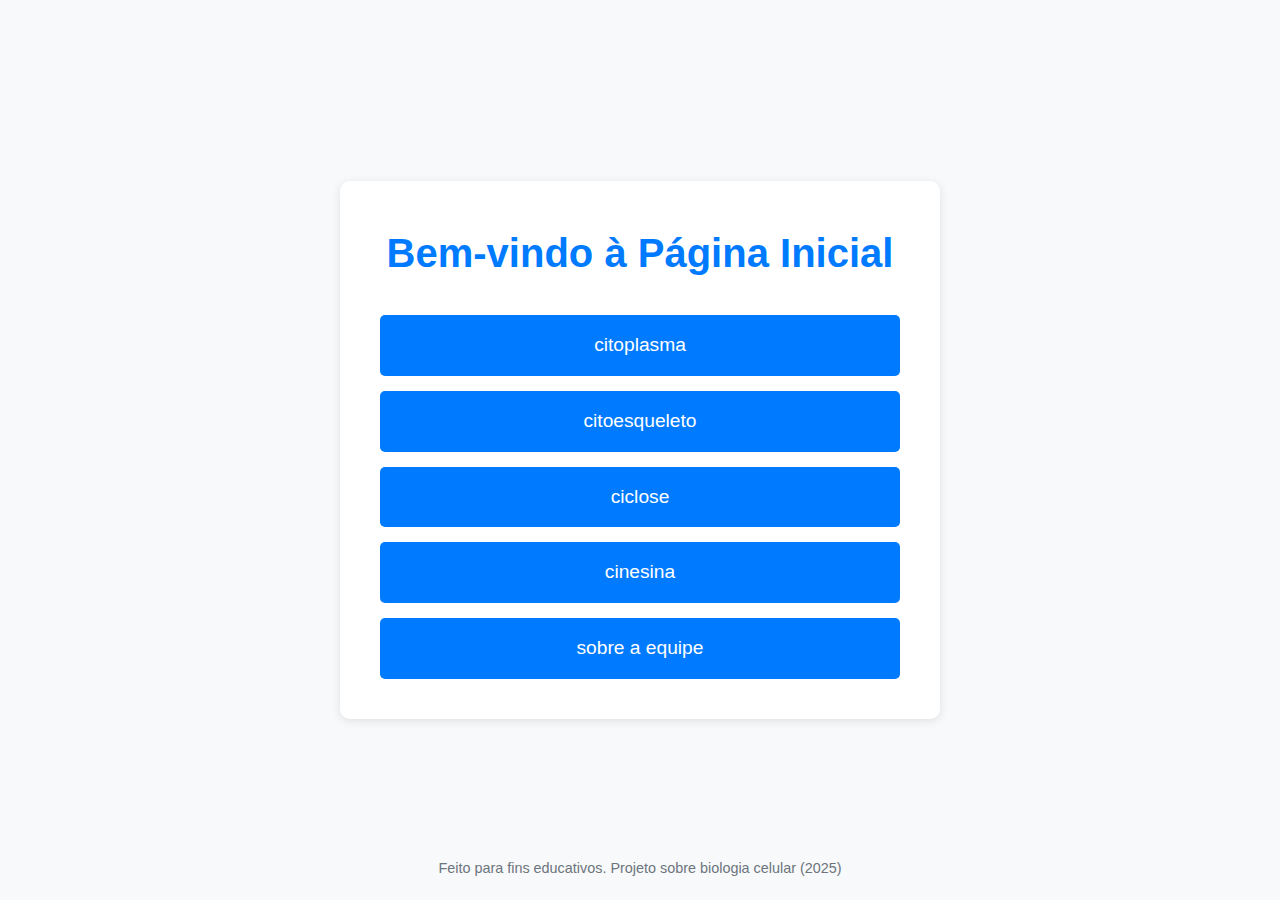
<file: home.html>
<!DOCTYPE html>
<html lang="pt-BR">
<head>
    <meta charset="UTF-8">
    <meta name="viewport" content="width=device-width, initial-scale=1.0">
    <meta http-equiv="X-UA-Compatible" content="ie=edge">
    <title>Página Inicial</title>
    <link href="https://cdn.jsdelivr.net/npm/bootstrap@5.3.8/dist/css/bootstrap.min.css" rel="stylesheet"
    integrity="sha384-sRIl4kxILFvY47J16cr9ZwB07vP4J8+LH7qKQnuqkuIAvNWLzeN8tE5YBujZqJLB" crossorigin="anonymous">
    <link rel="stylesheet" href="./css/home.css">
</head>
<body>

    <div class="container">
        <h1>Bem-vindo à Página Inicial</h1>
        
        <div class="buttons-container">
            <a href="./html/citoplasma.html" class="btn">citoplasma</a>
            <a href="./html/citoesqueleto.html" class="btn">citoesqueleto</a>
            <a href="./html/ciclose.html" class="btn">ciclose</a>
            <a href="./html/cinesina.html" class="btn">cinesina</a>
            <a href="./html/equipe.html" class="btn">sobre a equipe</a>
        </div>
    </div>

    <footer>
        <p>Feito para fins educativos. Projeto sobre biologia celular (2025) </p>
    </footer>

    <script src="https://cdn.jsdelivr.net/npm/bootstrap@5.3.3/dist/js/bootstrap.bundle.min.js"></script>

</body>
</html>
</file>
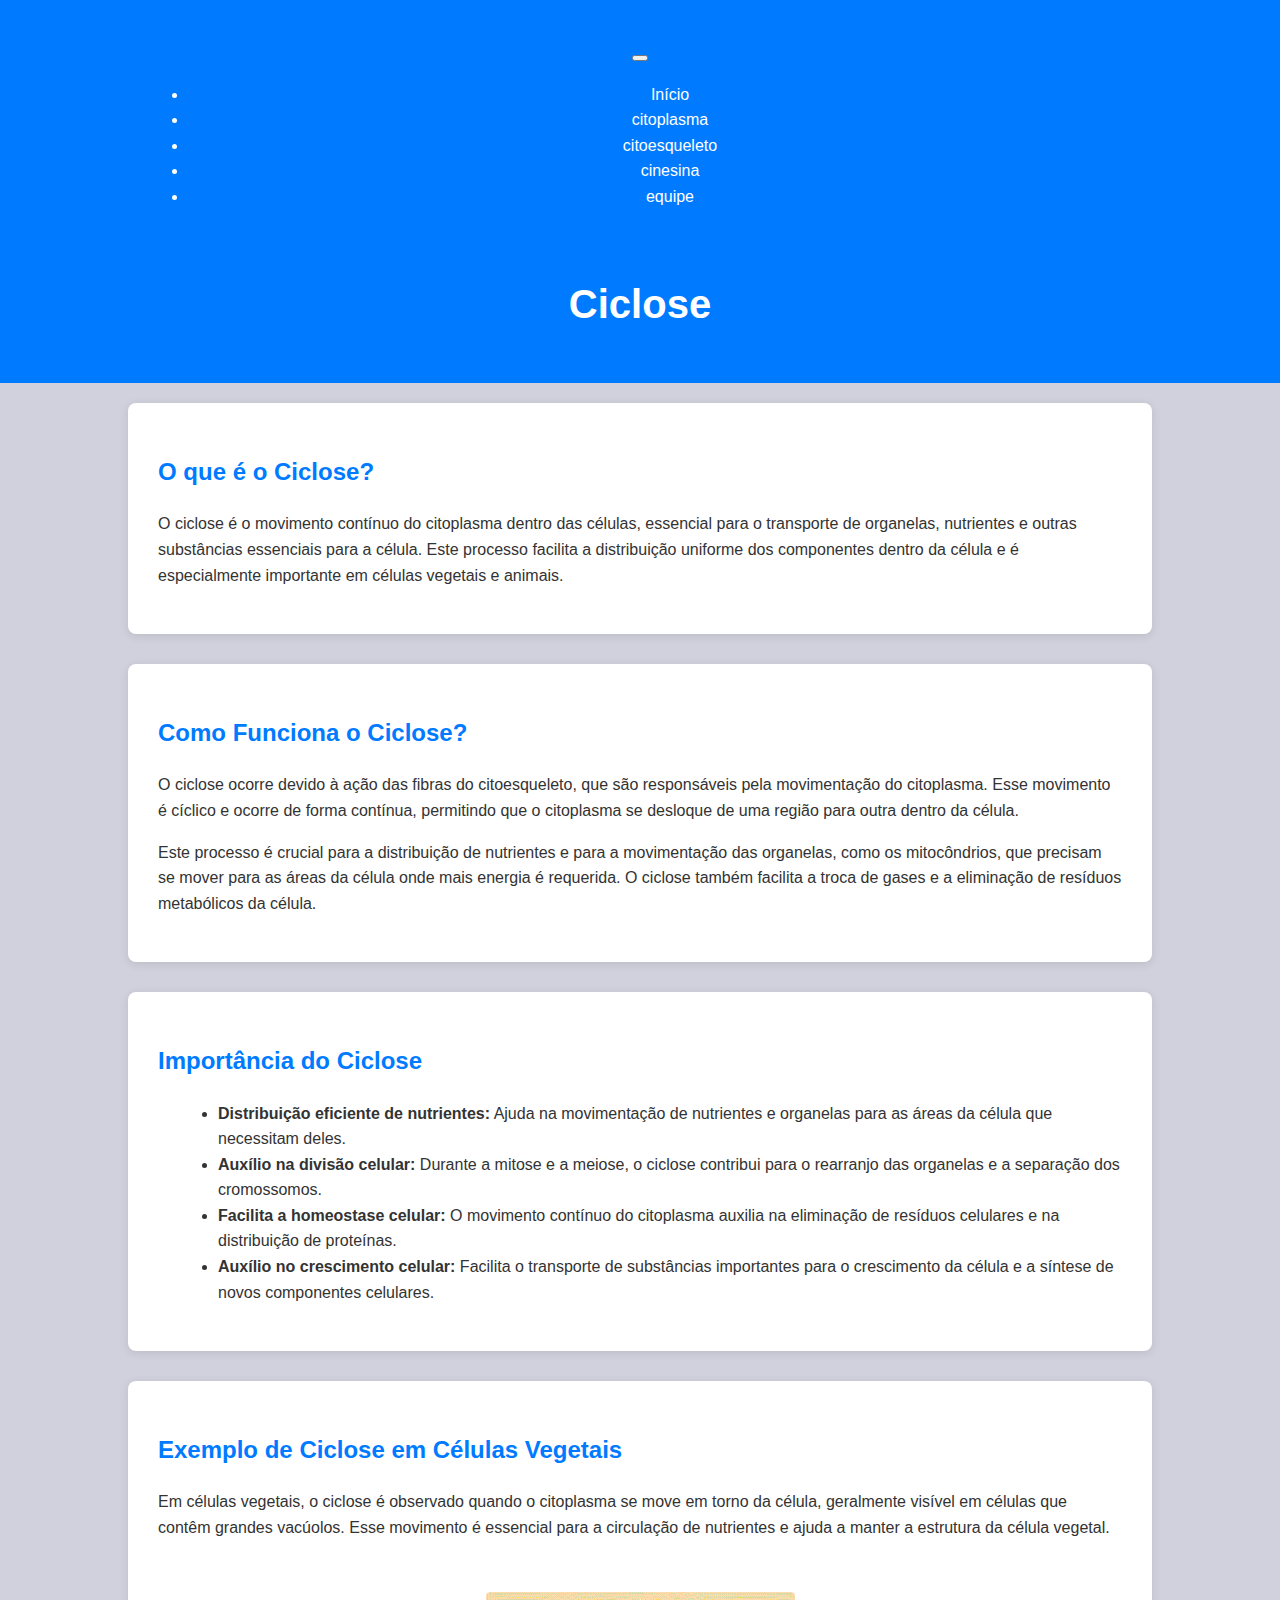
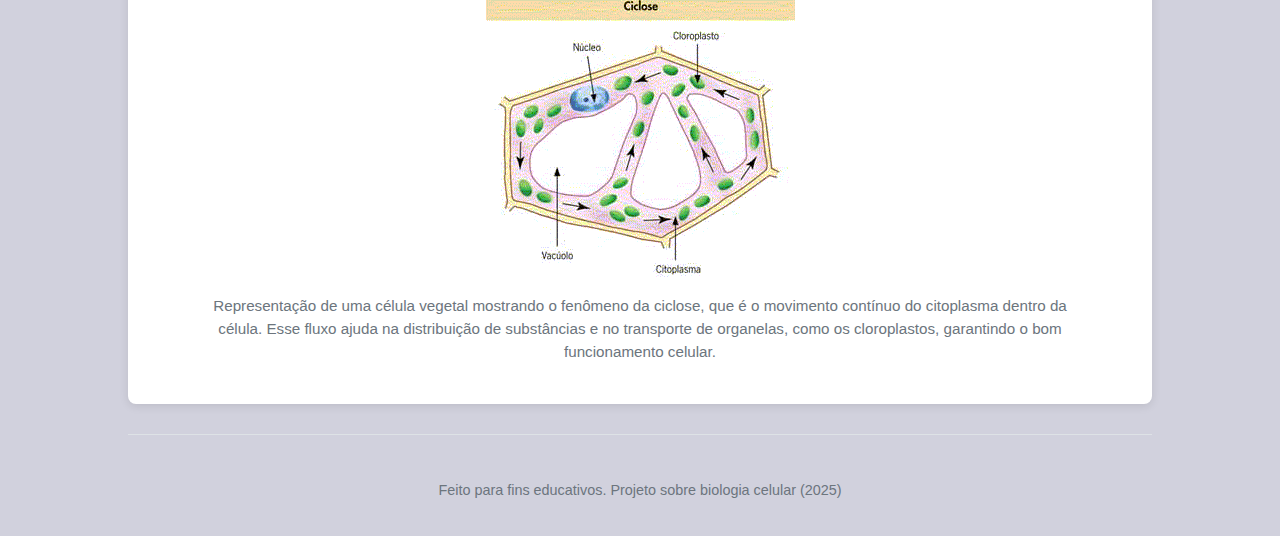
<file: html/ciclose.html>
<!DOCTYPE html>
<html lang="pt-BR">

<head>
    <meta charset="UTF-8">
    <meta name="viewport" content="width=device-width, initial-scale=1.0">
    <meta http-equiv="X-UA-Compatible" content="ie=edge">
    <title>Ciclose - Movimento do Citoplasma</title>
    <link href="https://cdn.jsdelivr.net/npm/bootstrap@5.3.8/dist/css/bootstrap.min.css" rel="stylesheet"
        integrity="sha384-sRIl4kxILFvY47J16cr9ZwB07vP4J8+LH7qKQnuqkuIAvNWLzeN8tE5YBujZqJLB" crossorigin="anonymous">
    <link rel="stylesheet" href="../css/pagina.css">
</head>

<body>
    <header>
        <nav class="navbar navbar-expand-lg navbar-custom">
            <div class="container">

                <button class="navbar-toggler" type="button" data-bs-toggle="collapse" data-bs-target="#navbarNav"
                    aria-controls="navbarNav" aria-expanded="false" aria-label="Alternar navegação">
                    <span class="navbar-toggler-icon"></span>
                </button>

                <div class="collapse navbar-collapse" id="navbarNav">
                    <ul class="navbar-nav ms-auto">
                        <li class="nav-item">
                            <a class="nav-link" aria-current="page" href="../index.html">Início</a>
                        </li>
                        <li class="nav-item">
                            <a class="nav-link" href="../html/citoplasma.html">citoplasma</a>
                        </li>
                        <li class="nav-item">
                            <a class="nav-link" href="../html/citoesqueleto.html">citoesqueleto</a>
                        </li>
                        <li class="nav-item">
                            <a class="nav-link" href="../html/cinesina.html">cinesina</a>
                        </li>
                        <li class="nav-item">
                            <a class="nav-link" href="../html/equipe.html">equipe</a>
                        </li>
                    </ul>
                </div>
            </div>
        </nav>
        <h1>Ciclose</h1>
    </header>

    <div class="container">
        <section class="section">
            <h2>O que é o Ciclose?</h2>
            <p>O ciclose é o movimento contínuo do citoplasma dentro das células, essencial para o transporte de
                organelas, nutrientes e outras substâncias essenciais para a célula. Este processo facilita a
                distribuição uniforme dos componentes dentro da célula e é especialmente importante em células vegetais
                e animais.</p>
        </section>
        <section class="section">
            <h2>Como Funciona o Ciclose?</h2>
            <p>O ciclose ocorre devido à ação das fibras do citoesqueleto, que são responsáveis pela movimentação do
                citoplasma. Esse movimento é cíclico e ocorre de forma contínua, permitindo que o citoplasma se desloque
                de uma região para outra dentro da célula.</p>
            <p>Este processo é crucial para a distribuição de nutrientes e para a movimentação das organelas, como os
                mitocôndrios, que precisam se mover para as áreas da célula onde mais energia é requerida. O ciclose
                também facilita a troca de gases e a eliminação de resíduos metabólicos da célula.</p>
        </section>
        <section class="section">
            <h2>Importância do Ciclose</h2>
            <ul>
                <li><strong>Distribuição eficiente de nutrientes:</strong> Ajuda na movimentação de nutrientes e
                    organelas para as áreas da célula que necessitam deles.</li>
                <li><strong>Auxílio na divisão celular:</strong> Durante a mitose e a meiose, o ciclose contribui para o
                    rearranjo das organelas e a separação dos cromossomos.</li>
                <li><strong>Facilita a homeostase celular:</strong> O movimento contínuo do citoplasma auxilia na
                    eliminação de resíduos celulares e na distribuição de proteínas.</li>
                <li><strong>Auxílio no crescimento celular:</strong> Facilita o transporte de substâncias importantes
                    para o crescimento da célula e a síntese de novos componentes celulares.</li>
            </ul>
        </section>
        <section class="section">
            <h2>Exemplo de Ciclose em Células Vegetais</h2>
            <p>Em células vegetais, o ciclose é observado quando o citoplasma se move em torno da célula, geralmente
                visível em células que contêm grandes vacúolos. Esse movimento é essencial para a circulação de
                nutrientes e ajuda a manter a estrutura da célula vegetal.</p>
            <div class="imagem-com-legenda">
                <img src="../imagem/ciclose.png" alt="Representação do ciclose em células vegetais">
                <p>Representação de uma célula vegetal mostrando o fenômeno da ciclose, que é o movimento contínuo do
                    citoplasma dentro da célula. Esse fluxo ajuda na distribuição de substâncias e no transporte de
                    organelas, como os cloroplastos, garantindo o bom funcionamento celular.</p>
            </div>
        </section>
        <footer>
            <p>Feito para fins educativos. Projeto sobre biologia celular (2025) </p>
        </footer>
    </div>

    <script src="https://cdn.jsdelivr.net/npm/bootstrap@5.3.3/dist/js/bootstrap.bundle.min.js"></script>
</body>

</html>
</file>
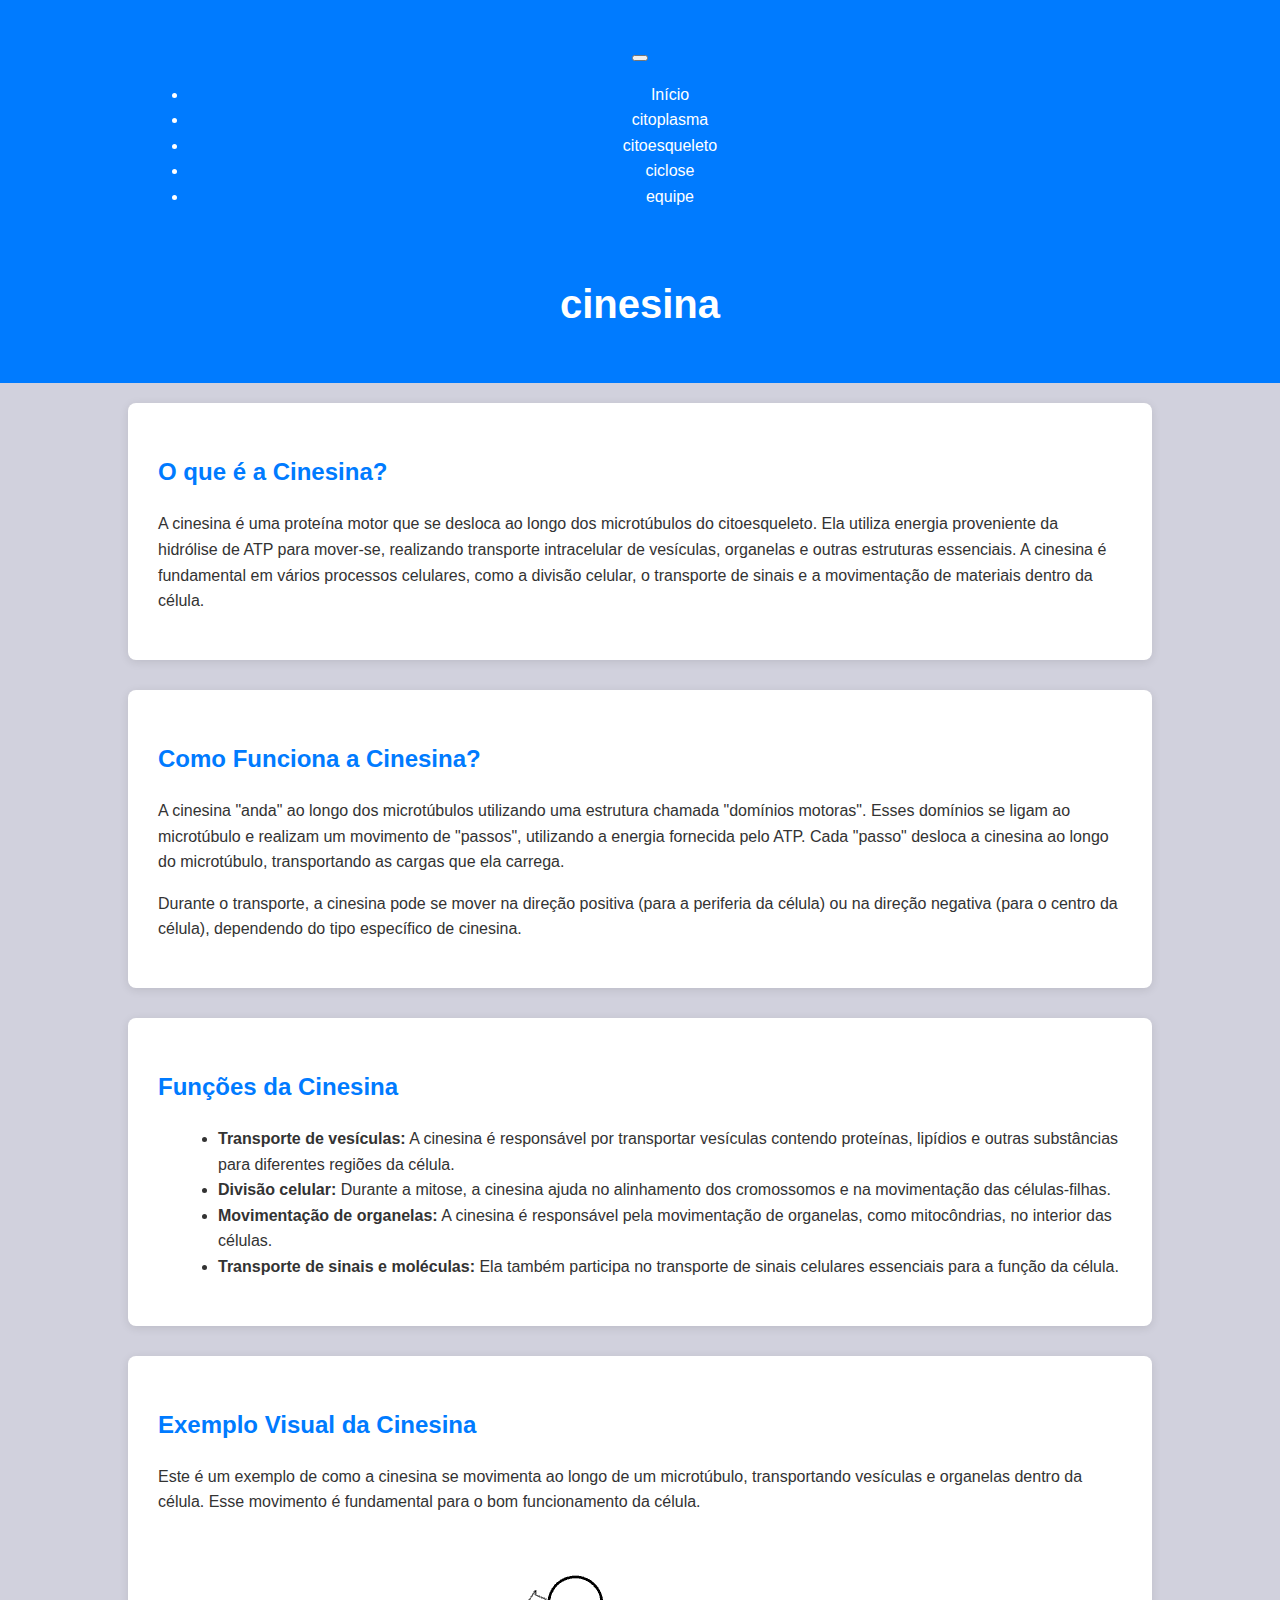
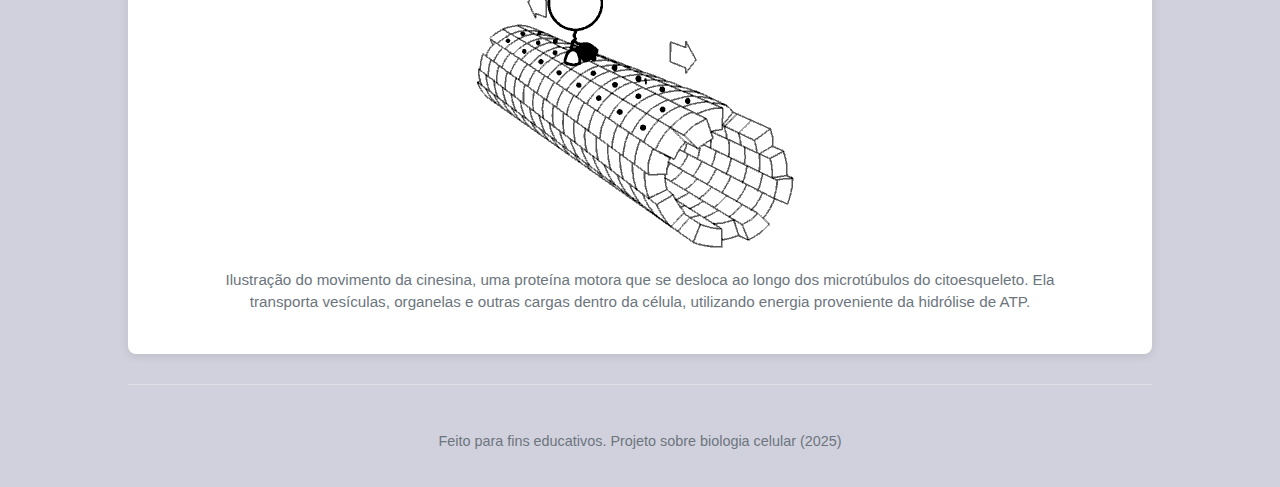
<file: html/cinesina.html>
<!DOCTYPE html>
<html lang="pt-BR">

<head>
    <meta charset="UTF-8">
    <meta name="viewport" content="width=device-width, initial-scale=1.0">
    <meta http-equiv="X-UA-Compatible" content="ie=edge">
    <title>cinesina</title>
    <link href="https://cdn.jsdelivr.net/npm/bootstrap@5.3.8/dist/css/bootstrap.min.css" rel="stylesheet"
        integrity="sha384-sRIl4kxILFvY47J16cr9ZwB07vP4J8+LH7qKQnuqkuIAvNWLzeN8tE5YBujZqJLB" crossorigin="anonymous">
    <link rel="stylesheet" href="../css/pagina.css">
</head>

<body>


    <header>
        <nav class="navbar navbar-expand-lg navbar-custom">
            <div class="container">

                <button class="navbar-toggler" type="button" data-bs-toggle="collapse" data-bs-target="#navbarNav"
                    aria-controls="navbarNav" aria-expanded="false" aria-label="Alternar navegação">
                    <span class="navbar-toggler-icon"></span>
                </button>

                <div class="collapse navbar-collapse" id="navbarNav">
                    <ul class="navbar-nav ms-auto">
                        <li class="nav-item">
                            <a class="nav-link" aria-current="page" href="../index.html">Início</a>
                        </li>
                        <li class="nav-item">
                            <a class="nav-link" href="../html/citoplasma.html">citoplasma</a>
                        </li>
                        <li class="nav-item">
                            <a class="nav-link" href="../html/citoesqueleto.html">citoesqueleto</a>
                        </li>
                        <li class="nav-item">
                            <a class="nav-link" href="../html/ciclose.html">ciclose</a>
                        </li>
                        <li class="nav-item">
                            <a class="nav-link" href="../html/equipe.html">equipe</a>
                        </li>
                    </ul>
                </div>
            </div>
        </nav>
        <h1>cinesina</h1>
    </header>
    <div class="container">
        <section class="section">
            <h2>O que é a Cinesina?</h2>
            <p>A cinesina é uma proteína motor que se desloca ao longo dos microtúbulos do citoesqueleto. Ela utiliza
                energia proveniente da hidrólise de ATP para mover-se, realizando transporte intracelular de vesículas,
                organelas e outras estruturas essenciais. A cinesina é fundamental em vários processos celulares, como a
                divisão celular, o transporte de sinais e a movimentação de materiais dentro da célula.</p>
        </section>

        <section class="section">
            <h2>Como Funciona a Cinesina?</h2>
            <p>A cinesina "anda" ao longo dos microtúbulos utilizando uma estrutura chamada "domínios motoras". Esses
                domínios se ligam ao microtúbulo e realizam um movimento de "passos", utilizando a energia fornecida
                pelo ATP. Cada "passo" desloca a cinesina ao longo do microtúbulo, transportando as cargas que ela
                carrega.</p>
            <p>Durante o transporte, a cinesina pode se mover na direção positiva (para a periferia da célula) ou na
                direção negativa (para o centro da célula), dependendo do tipo específico de cinesina.</p>
        </section>

        <section class="section">
            <h2>Funções da Cinesina</h2>
            <ul>
                <li><strong>Transporte de vesículas:</strong> A cinesina é responsável por transportar vesículas
                    contendo proteínas, lipídios e outras substâncias para diferentes regiões da célula.</li>
                <li><strong>Divisão celular:</strong> Durante a mitose, a cinesina ajuda no alinhamento dos cromossomos
                    e na movimentação das células-filhas.</li>
                <li><strong>Movimentação de organelas:</strong> A cinesina é responsável pela movimentação de organelas,
                    como mitocôndrias, no interior das células.</li>
                <li><strong>Transporte de sinais e moléculas:</strong> Ela também participa no transporte de sinais
                    celulares essenciais para a função da célula.</li>
            </ul>
        </section>

        <section class="section">
            <h2>Exemplo Visual da Cinesina</h2>
            <p>Este é um exemplo de como a cinesina se movimenta ao longo de um microtúbulo, transportando vesículas e
                organelas dentro da célula. Esse movimento é fundamental para o bom funcionamento da célula.</p>
            <div class="imagem-com-legenda">
                <img src="../imagem/cinesina_movimento.gif" alt="Representação do movimento da cinesina">
                <p>Ilustração do movimento da cinesina, uma proteína motora que se desloca ao longo dos microtúbulos do
                    citoesqueleto. Ela transporta vesículas, organelas e outras cargas dentro da célula, utilizando
                    energia proveniente da hidrólise de ATP.</p>
            </div>
        </section>

        <footer>
            <p>Feito para fins educativos. Projeto sobre biologia celular (2025) </p>
        </footer>
    </div>

    <script src="https://cdn.jsdelivr.net/npm/bootstrap@5.3.3/dist/js/bootstrap.bundle.min.js"></script>
</body>

</html>
</file>
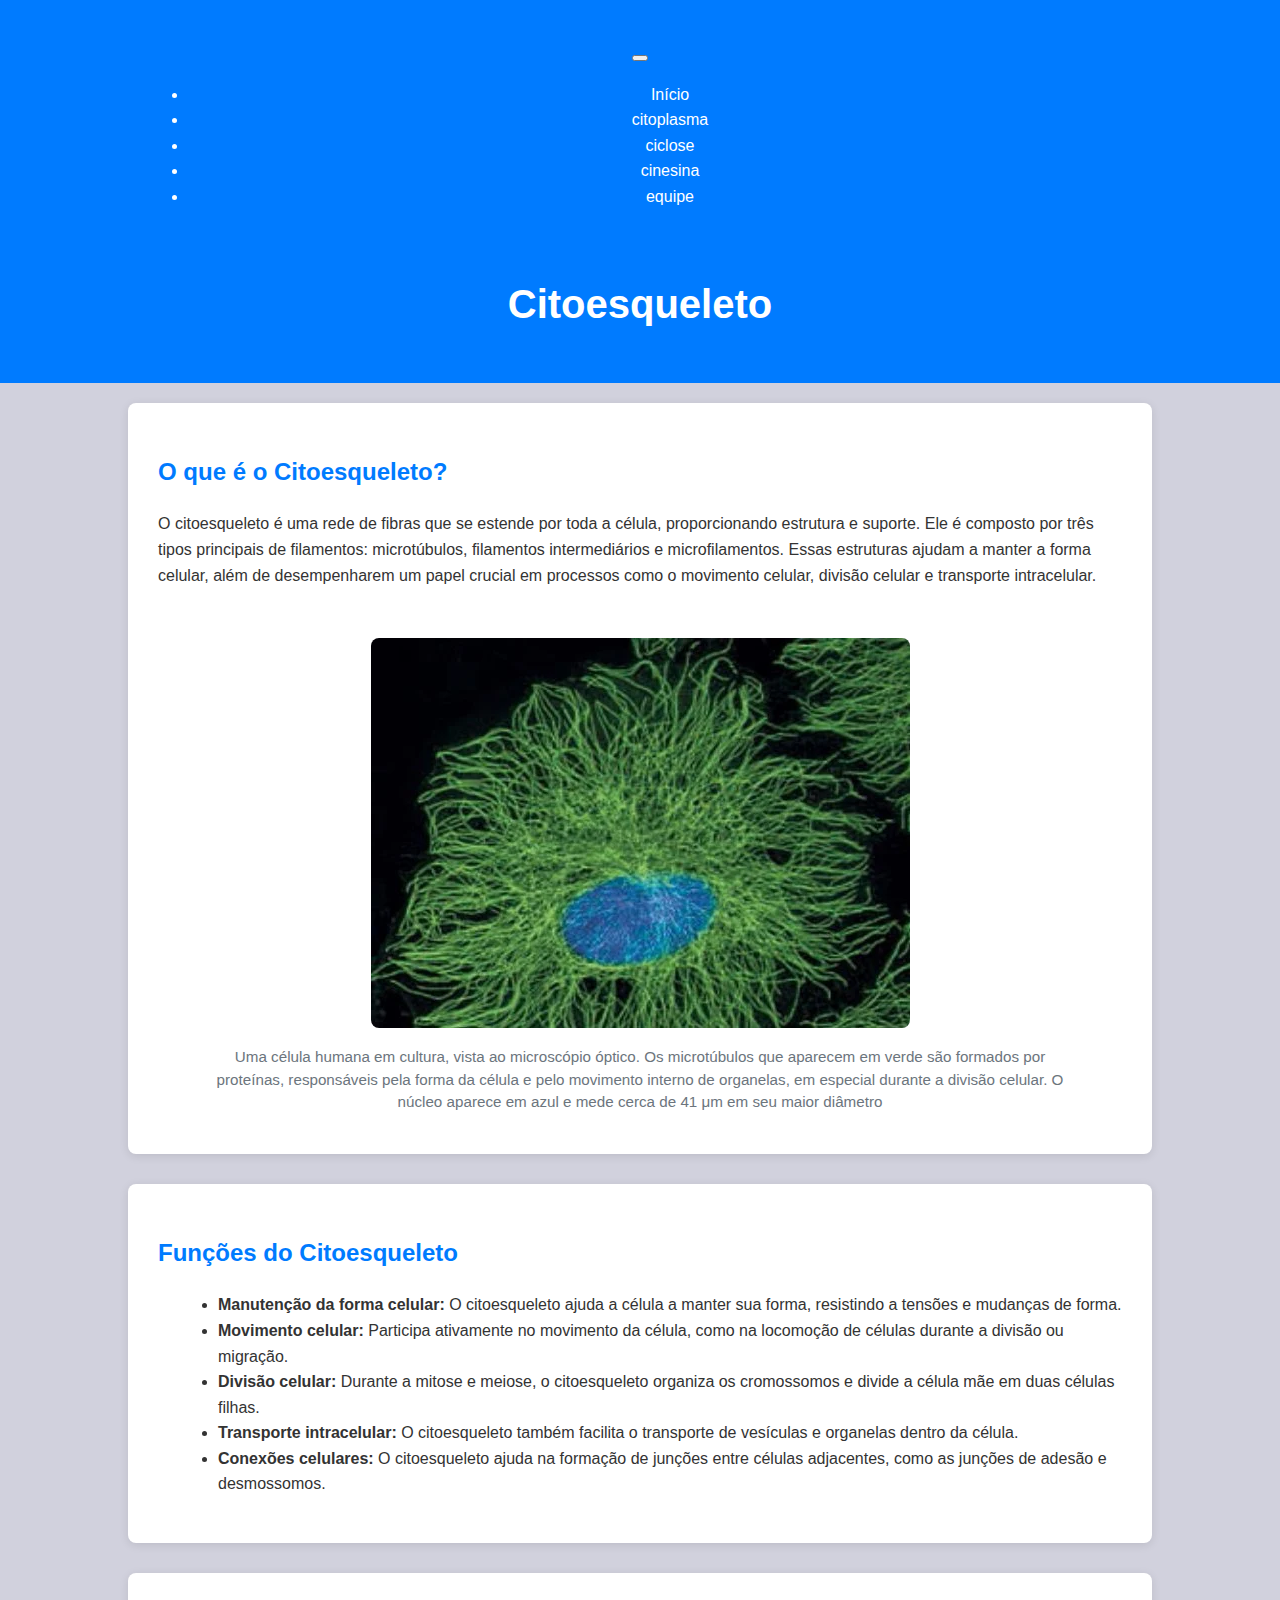
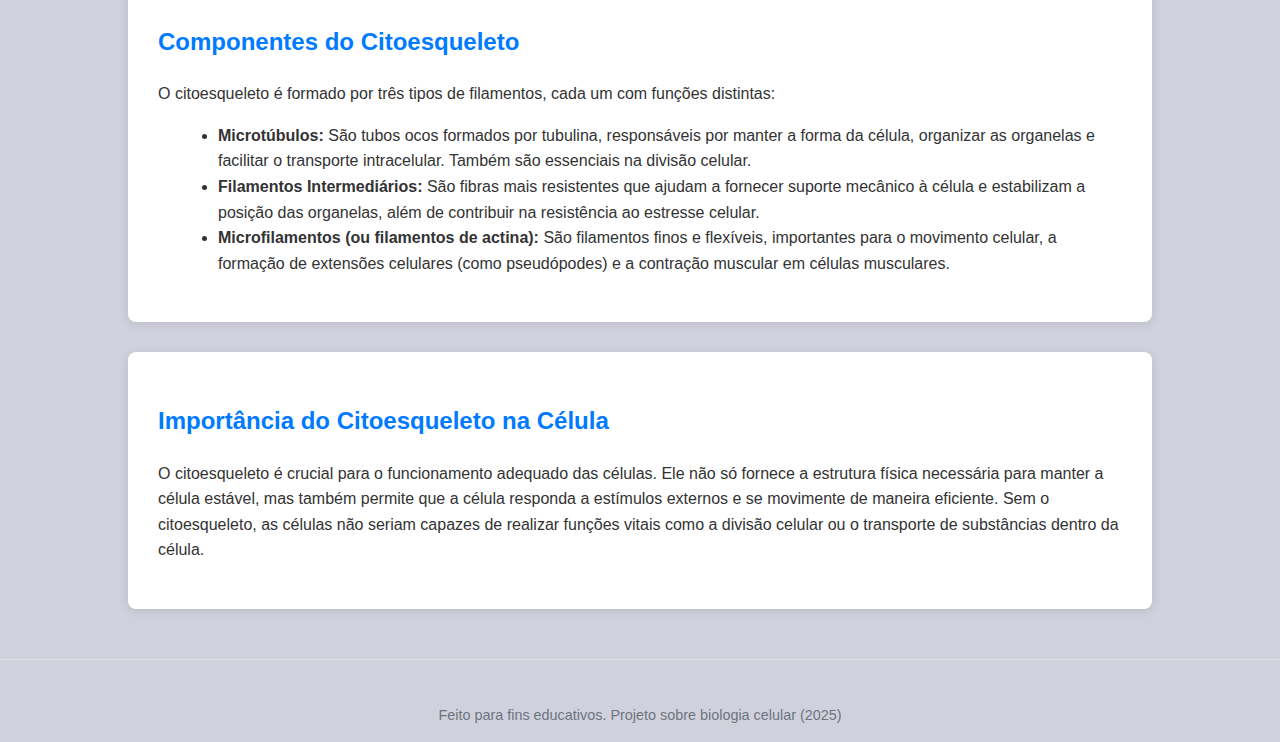
<file: html/citoesqueleto.html>
<!DOCTYPE html>
<html lang="pt-BR">

<head>
    <meta charset="UTF-8">
    <meta name="viewport" content="width=device-width, initial-scale=1.0">
    <meta http-equiv="X-UA-Compatible" content="ie=edge">
    <title>Citoesqueleto</title>
    <link href="https://cdn.jsdelivr.net/npm/bootstrap@5.3.8/dist/css/bootstrap.min.css" rel="stylesheet"
        integrity="sha384-sRIl4kxILFvY47J16cr9ZwB07vP4J8+LH7qKQnuqkuIAvNWLzeN8tE5YBujZqJLB" crossorigin="anonymous">
    <link rel="stylesheet" href="../css/pagina.css">
</head>

<body>

    <header>
        <nav class="navbar navbar-expand-lg navbar-custom">
            <div class="container">

                <button class="navbar-toggler" type="button" data-bs-toggle="collapse" data-bs-target="#navbarNav"
                    aria-controls="navbarNav" aria-expanded="false" aria-label="Alternar navegação">
                    <span class="navbar-toggler-icon"></span>
                </button>

                <div class="collapse navbar-collapse" id="navbarNav">
                    <ul class="navbar-nav ms-auto">
                        <li class="nav-item">
                            <a class="nav-link" aria-current="page" href="../index.html">Início</a>
                        </li>
                        <li class="nav-item">
                            <a class="nav-link" href="../html/citoplasma.html">citoplasma</a>
                        </li>
                        <li class="nav-item">
                            <a class="nav-link" href="../html/ciclose.html">ciclose</a>
                        </li>
                        <li class="nav-item">
                            <a class="nav-link" href="../html/cinesina.html">cinesina</a>
                        </li>
                        <li class="nav-item">
                            <a class="nav-link" href="../html/equipe.html">equipe</a>
                        </li>
                    </ul>
                </div>
            </div>
        </nav>
        <h1>Citoesqueleto</h1>
    </header>

    <div class="container">
        <div class="content">
            <section class="section">
                <h2>O que é o Citoesqueleto?</h2>
                <p>O citoesqueleto é uma rede de fibras que se estende por toda a célula, proporcionando estrutura e
                    suporte. Ele é composto por três tipos principais de filamentos: microtúbulos, filamentos
                    intermediários e microfilamentos. Essas estruturas ajudam a manter a forma celular, além de
                    desempenharem um papel crucial em processos como o movimento celular, divisão celular e transporte
                    intracelular.</p>

                <section class="imagem-com-legenda">
                    <img src="../imagem/citoesqueleto.webp"
                        alt="Uma célula humana em cultura, vista ao microscópio óptico. Os microtúbulos que aparecem em verde são formados por proteínas, responsáveis pela forma da célula e pelo movimento interno de organelas, em especial durante a divisão celular. O núcleo aparece em azul e mede cerca de 41 μm em seu maior diâmetro">
                    <p>Uma célula humana em cultura, vista ao microscópio óptico. Os microtúbulos que aparecem em verde
                        são formados por proteínas, responsáveis pela forma da célula e pelo movimento interno de
                        organelas, em especial durante a divisão celular. O núcleo aparece em azul e mede cerca de 41 μm
                        em seu maior diâmetro</p>
                </section>
            </section>
            <section class="section">
                <h2>Funções do Citoesqueleto</h2>
                <ul>
                    <li><strong>Manutenção da forma celular:</strong> O citoesqueleto ajuda a célula a manter sua forma,
                        resistindo a tensões e mudanças de forma.</li>
                    <li><strong>Movimento celular:</strong> Participa ativamente no movimento da célula, como na
                        locomoção de células durante a divisão ou migração.</li>
                    <li><strong>Divisão celular:</strong> Durante a mitose e meiose, o citoesqueleto organiza os
                        cromossomos e divide a célula mãe em duas células filhas.</li>
                    <li><strong>Transporte intracelular:</strong> O citoesqueleto também facilita o transporte de
                        vesículas e organelas dentro da célula.</li>
                    <li><strong>Conexões celulares:</strong> O citoesqueleto ajuda na formação de junções entre células
                        adjacentes, como as junções de adesão e desmossomos.</li>
                </ul>
            </section>
            <section class="section">
                <h2>Componentes do Citoesqueleto</h2>
                <p>O citoesqueleto é formado por três tipos de filamentos, cada um com funções distintas:</p>
                <ul>
                    <li><strong>Microtúbulos:</strong> São tubos ocos formados por tubulina, responsáveis por manter a
                        forma da célula, organizar as organelas e facilitar o transporte intracelular. Também são
                        essenciais na divisão celular.</li>
                    <li><strong>Filamentos Intermediários:</strong> São fibras mais resistentes que ajudam a fornecer
                        suporte mecânico à célula e estabilizam a posição das organelas, além de contribuir na
                        resistência ao estresse celular.</li>
                    <li><strong>Microfilamentos (ou filamentos de actina):</strong> São filamentos finos e flexíveis,
                        importantes para o movimento celular, a formação de extensões celulares (como pseudópodes) e a
                        contração muscular em células musculares.</li>
                </ul>
            </section>
            <section class="section">
                <h2>Importância do Citoesqueleto na Célula</h2>
                <p>O citoesqueleto é crucial para o funcionamento adequado das células. Ele não só fornece a estrutura
                    física necessária para manter a célula estável, mas também permite que a célula responda a estímulos
                    externos e se movimente de maneira eficiente. Sem o citoesqueleto, as células não seriam capazes de
                    realizar funções vitais como a divisão celular ou o transporte de substâncias dentro da célula.</p>
            </section>
        </div>
    </div>

    <footer>
        <p>Feito para fins educativos. Projeto sobre biologia celular (2025) </p>
    </footer>

    <script src="https://cdn.jsdelivr.net/npm/bootstrap@5.3.3/dist/js/bootstrap.bundle.min.js"></script>

</body>

</html>
</file>
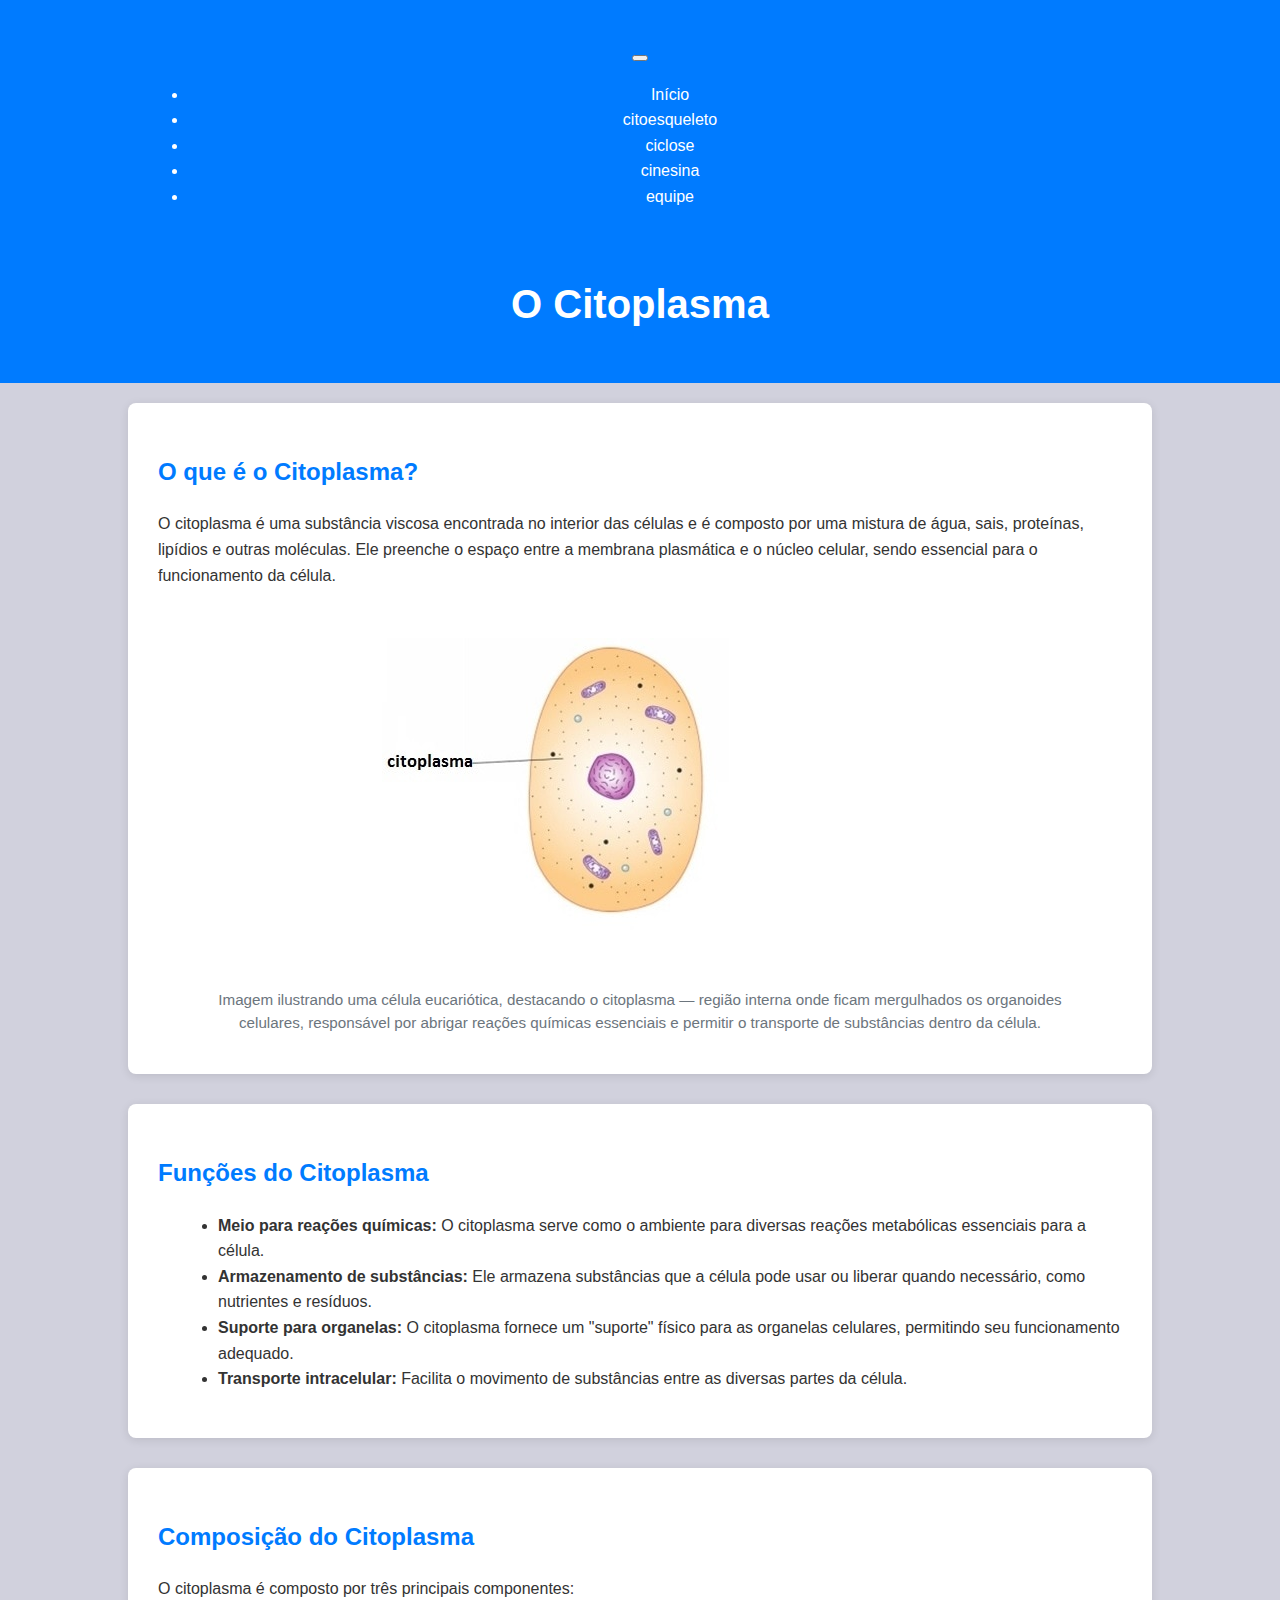
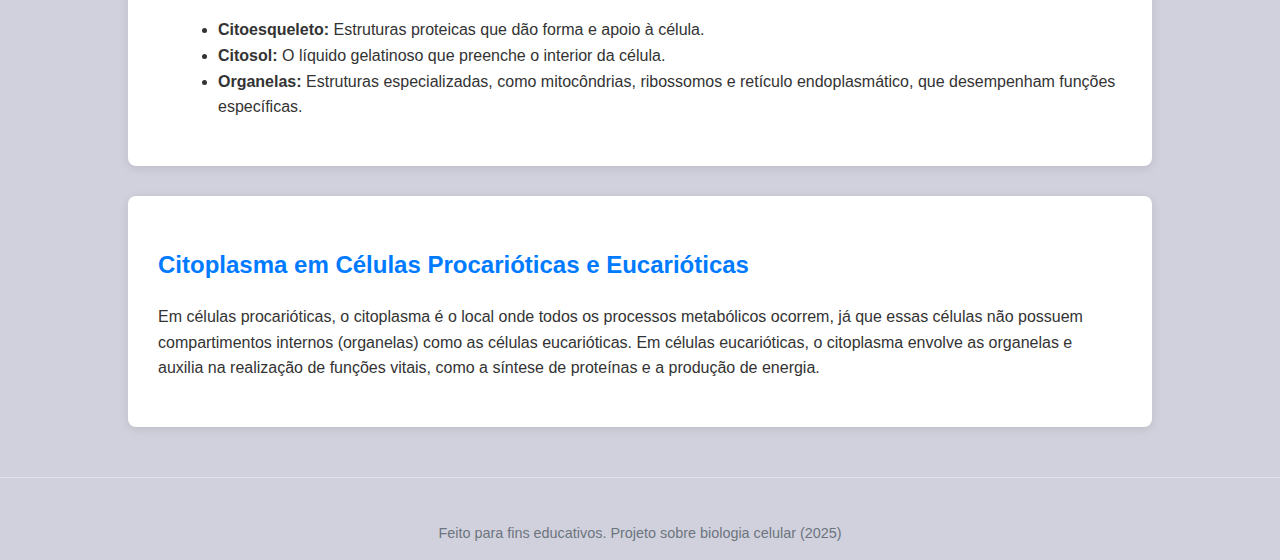
<file: html/citoplasma.html>
<!DOCTYPE html>
<html lang="pt-br">

<head>
    <meta charset="UTF-8">
    <meta name="viewport" content="width=device-width, initial-scale=1.0">
    <title>Document</title>
    <link href="https://cdn.jsdelivr.net/npm/bootstrap@5.3.8/dist/css/bootstrap.min.css" rel="stylesheet"
        integrity="sha384-sRIl4kxILFvY47J16cr9ZwB07vP4J8+LH7qKQnuqkuIAvNWLzeN8tE5YBujZqJLB" crossorigin="anonymous">
    <link rel="stylesheet" href="../css/pagina.css">
</head>

<body>
    <header>
        <nav class="navbar navbar-expand-lg navbar-custom">
            <div class="container">

                <button class="navbar-toggler" type="button" data-bs-toggle="collapse" data-bs-target="#navbarNav"
                    aria-controls="navbarNav" aria-expanded="false" aria-label="Alternar navegação">
                    <span class="navbar-toggler-icon"></span>
                </button>

                <div class="collapse navbar-collapse" id="navbarNav">
                    <ul class="navbar-nav ms-auto">
                        <li class="nav-item">
                            <a class="nav-link" aria-current="page" href="../index.html">Início</a>
                        </li>
                        <li class="nav-item">
                            <a class="nav-link" href="../html/citoesqueleto.html">citoesqueleto</a>
                        </li>
                        <li class="nav-item">
                            <a class="nav-link" href="../html/ciclose.html">ciclose</a>
                        </li>
                        <li class="nav-item">
                            <a class="nav-link" href="../html/cinesina.html">cinesina</a>
                        </li>
                        <li class="nav-item">
                            <a class="nav-link" href="../html/equipe.html">equipe</a>
                        </li>
                    </ul>
                </div>
            </div>
        </nav>
        <h1>O Citoplasma</h1>
    </header>

    <div class="container">
        <section class="section">
            <h2>O que é o Citoplasma?</h2>
            <p>O citoplasma é uma substância viscosa encontrada no interior das células e é composto por uma mistura de
                água, sais, proteínas, lipídios e outras moléculas. Ele preenche o espaço entre a membrana plasmática e
                o núcleo celular, sendo essencial para o funcionamento da célula.</p>
            <div class="imagem-com-legenda">
                <img src="../imagem/citoplasma.jpg" alt="imagem do citoplasma">
                <p>Imagem ilustrando uma célula eucariótica, destacando o citoplasma — região interna onde ficam mergulhados
                    os organoides celulares, responsável por abrigar reações químicas essenciais e permitir o transporte de
                    substâncias dentro da célula.</p>
            </div>
        </section>

        <section class="section">
            <h2>Funções do Citoplasma</h2>
            <ul>
                <li><strong>Meio para reações químicas:</strong> O citoplasma serve como o ambiente para diversas
                    reações metabólicas essenciais para a célula.</li>
                <li><strong>Armazenamento de substâncias:</strong> Ele armazena substâncias que a célula pode usar ou
                    liberar quando necessário, como nutrientes e resíduos.</li>
                <li><strong>Suporte para organelas:</strong> O citoplasma fornece um "suporte" físico para as organelas
                    celulares, permitindo seu funcionamento adequado.</li>
                <li><strong>Transporte intracelular:</strong> Facilita o movimento de substâncias entre as diversas
                    partes da célula.</li>
            </ul>
        </section>

        <section class="section">
            <h2>Composição do Citoplasma</h2>
            <p>O citoplasma é composto por três principais componentes:</p>
            <ul>
                <li><strong>Citoesqueleto:</strong> Estruturas proteicas que dão forma e apoio à célula.</li>
                <li><strong>Citosol:</strong> O líquido gelatinoso que preenche o interior da célula.</li>
                <li><strong>Organelas:</strong> Estruturas especializadas, como mitocôndrias, ribossomos e retículo
                    endoplasmático, que desempenham funções específicas.</li>
            </ul>
        </section>

        <section class="section">
            <h2>Citoplasma em Células Procarióticas e Eucarióticas</h2>
            <p>Em células procarióticas, o citoplasma é o local onde todos os processos metabólicos ocorrem, já que
                essas células não possuem compartimentos internos (organelas) como as células eucarióticas. Em células
                eucarióticas, o citoplasma envolve as organelas e auxilia na realização de funções vitais, como a
                síntese de proteínas e a produção de energia.</p>
        </section>

    </div>

    <footer>
        <p>Feito para fins educativos. Projeto sobre biologia celular (2025) </p>
    </footer>

    <script src="https://cdn.jsdelivr.net/npm/bootstrap@5.3.3/dist/js/bootstrap.bundle.min.js"></script>

</body>

</html>
</file>
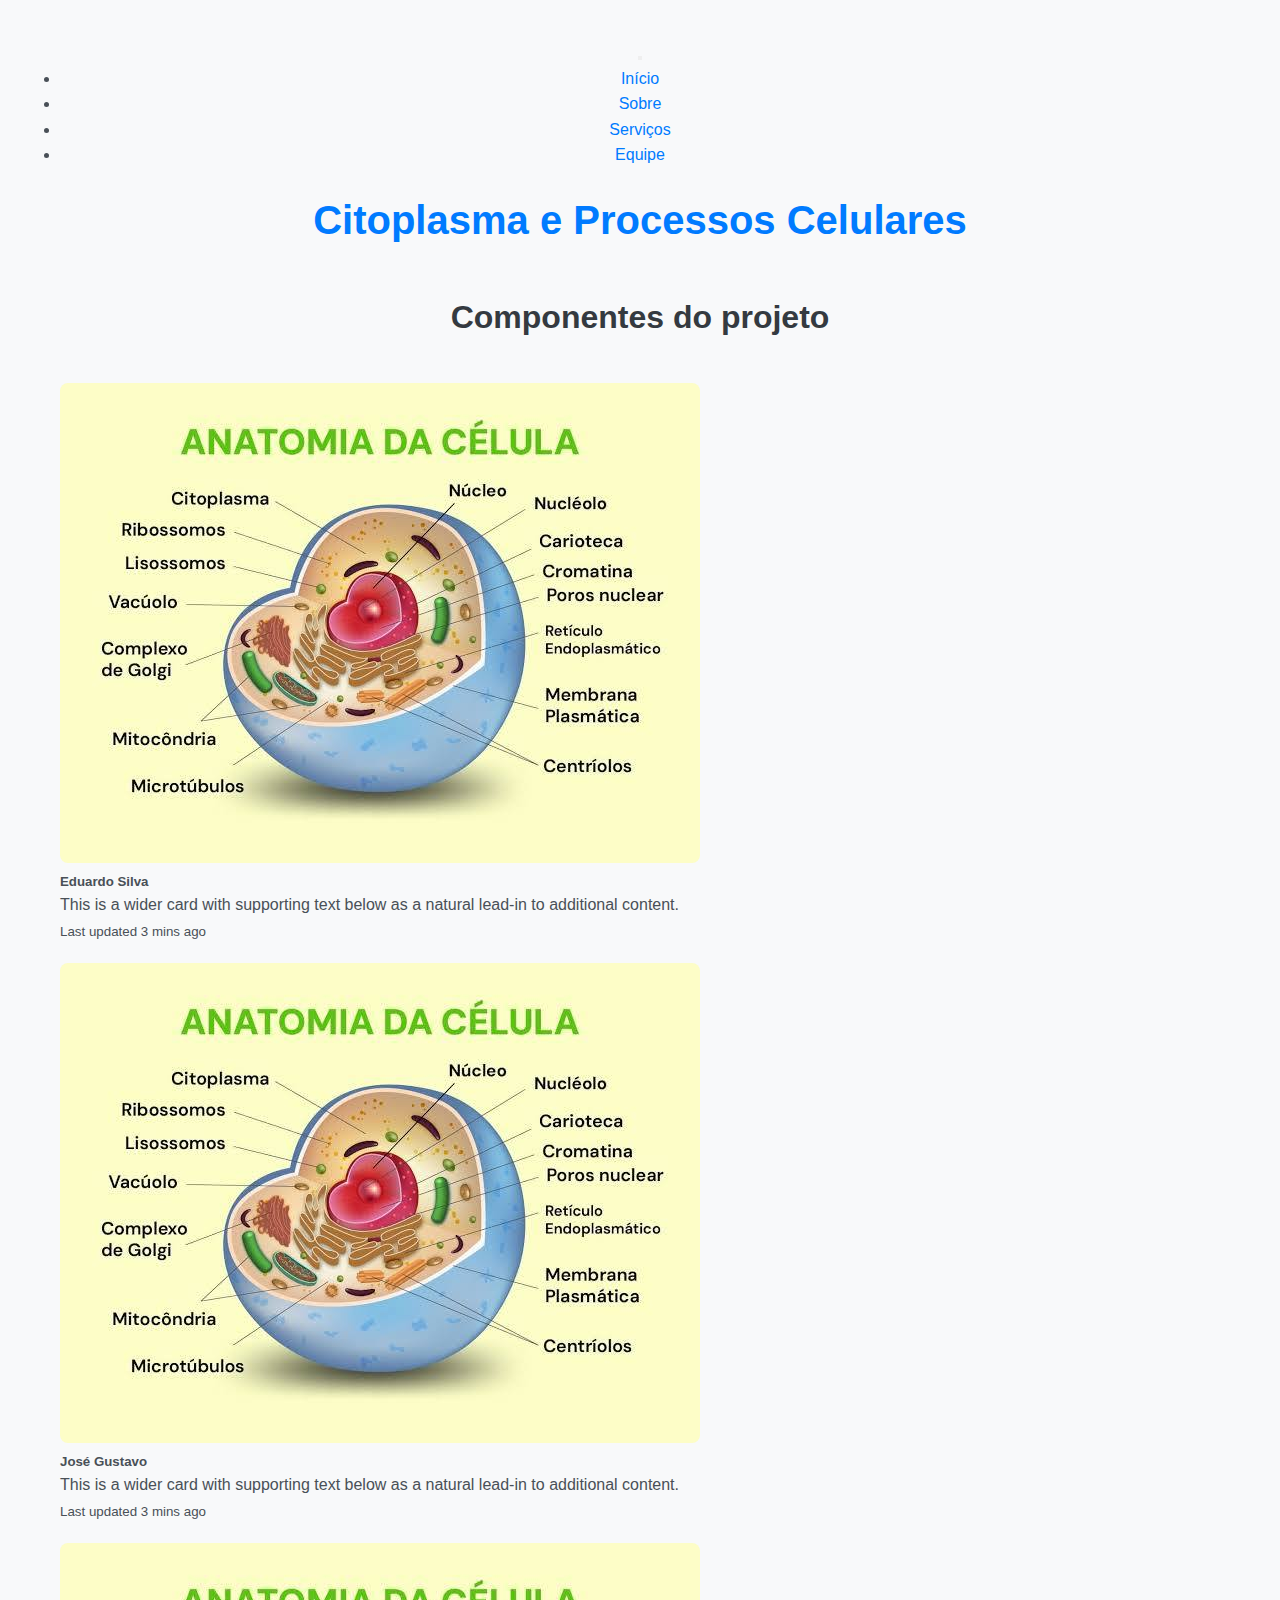
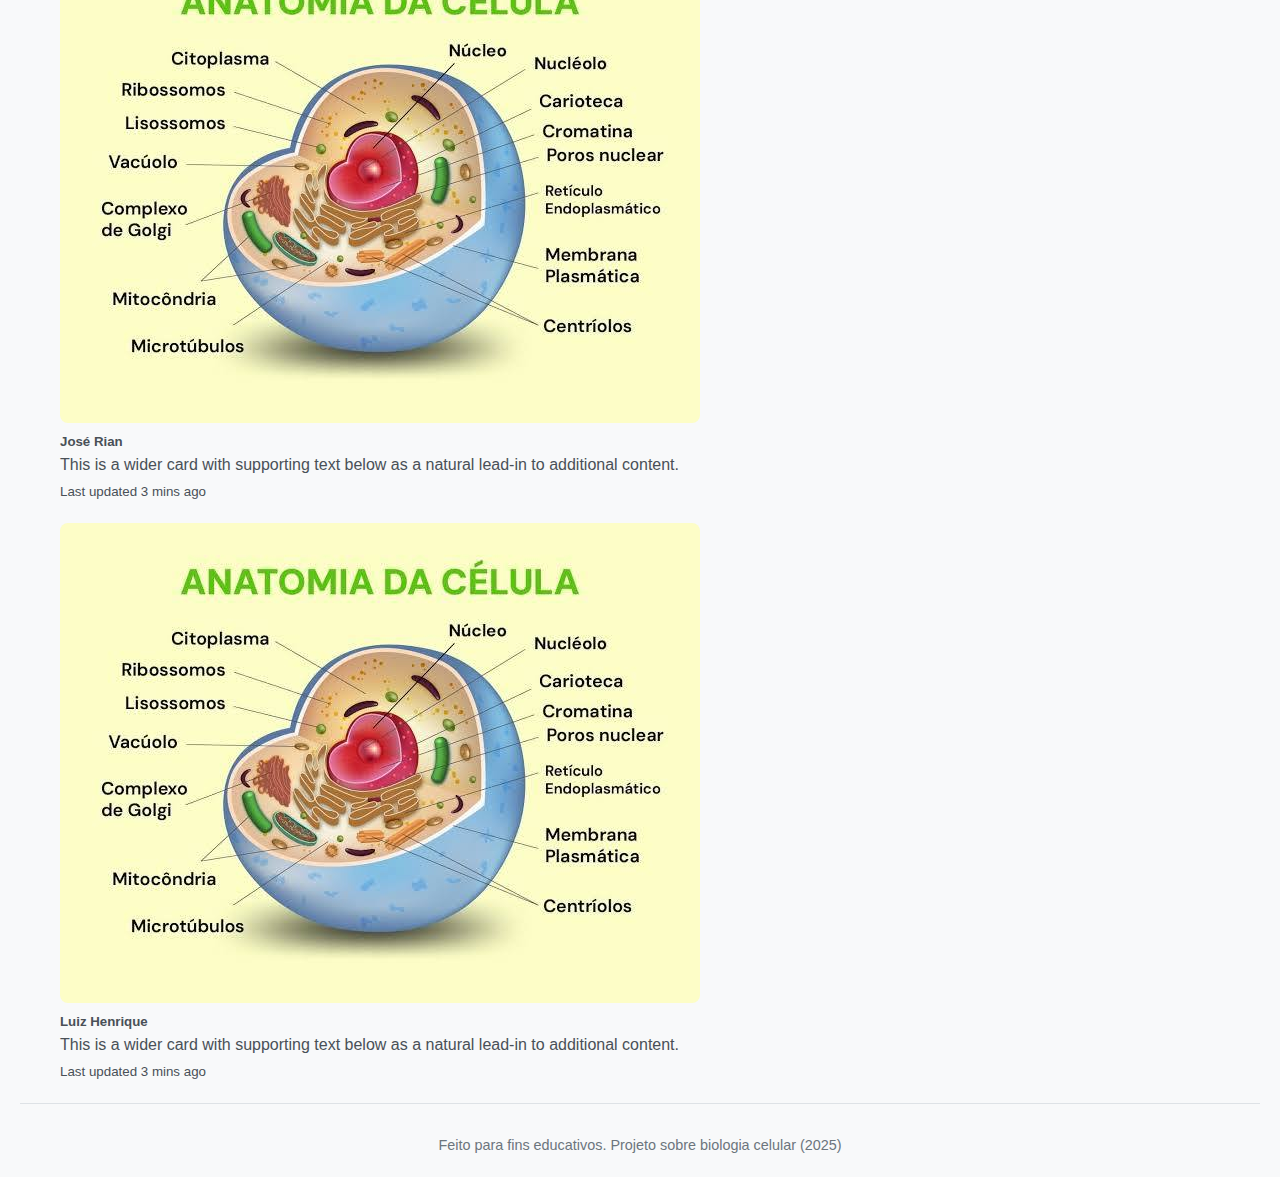
<file: html/equipe.html>
<!DOCTYPE html>
<html lang="pt-br">

<head>
    <meta charset="UTF-8">
    <meta http-equiv="X-UA-Compatible" content="IE=edge">
    <meta name="viewport" content="width=device-width, initial-scale=1.0">
    <title>citoplasma - Equipe</title>
    <link href="https://cdn.jsdelivr.net/npm/bootstrap@5.3.8/dist/css/bootstrap.min.css" rel="stylesheet"
        integrity="sha384-sRIl4kxILFvY47J16cr9ZwB07vP4J8+LH7qKQnuqkuIAvNWLzeN8tE5YBujZqJLB" crossorigin="anonymous">
    <link rel="stylesheet" href="../css/style.css">
    <link rel="stylesheet" href="../css/style.css">
</head>

<body>
    <header>
        <nav class="navbar navbar-expand-lg navbar-custom">
            <div class="container">

                <button class="navbar-toggler" type="button" data-bs-toggle="collapse" data-bs-target="#navbarNav"
                    aria-controls="navbarNav" aria-expanded="false" aria-label="Alternar navegação">
                    <span class="navbar-toggler-icon"></span>
                </button>

                <div class="collapse navbar-collapse" id="navbarNav">
                    <ul class="navbar-nav ms-auto">
                        <li class="nav-item">
                            <a class="nav-link" aria-current="page" href="../index.html">Início</a>
                        </li>
                        <li class="nav-item">
                            <a class="nav-link" href="#">Sobre</a>
                        </li>
                        <li class="nav-item">
                            <a class="nav-link" href="#">Serviços</a>
                        </li>
                        <li class="nav-item">
                            <a class="nav-link" href="./html/equipe.html">Equipe</a>
                        </li>
                    </ul>
                </div>
            </div>
        </nav>
        <h1>Citoplasma e Processos Celulares</h1>
    </header>

    <h1 class="componentes">Componentes do projeto</h1>

    <div class="container py-4">
        <div class="row g-4 justify-content-center">
            <div class="col-24 col-12 col-sm-6 col-lg-4">
                <div class="card h-100 shadow-sm">
                    <div class="row g-0">
                        <div class="col-4 d-flex align-items-center">
                            <img src="../imagem/images.jfif" class="img-fluid rounded-start" alt="Imagem do card">
                        </div>
                        <div class="col-8">
                            <div class="card-body">
                                <h5 class="card-title">Eduardo Silva</h5>
                                <p class="card-text">
                                    This is a wider card with supporting text below as a natural lead-in to additional
                                    content.
                                </p>
                                <p class="card-text"><small class="text-muted">Last updated 3 mins ago</small></p>
                            </div>
                        </div>
                    </div>
                </div>
            </div>

            <div class="col-24 col-12 col-sm-6 col-lg-4">
                <div class="card h-100 shadow-sm">
                    <div class="row g-0">
                        <div class="col-4 d-flex align-items-center">
                            <img src="../imagem/images.jfif" class="img-fluid rounded-start" alt="Imagem do card">
                        </div>
                        <div class="col-8">
                            <div class="card-body">
                                <h5 class="card-title">José Gustavo</h5>
                                <p class="card-text">
                                    This is a wider card with supporting text below as a natural lead-in to additional
                                    content.
                                </p>
                                <p class="card-text"><small class="text-muted">Last updated 3 mins ago</small></p>
                            </div>
                        </div>
                    </div>
                </div>
            </div>

            <div class="col-24 col-12 col-sm-6 col-lg-4">
                <div class="card h-100 shadow-sm">
                    <div class="row g-0">
                        <div class="col-4 d-flex align-items-center">
                            <img src="../imagem/images.jfif" class="img-fluid rounded-start" alt="Imagem do card">
                        </div>
                        <div class="col-8">
                            <div class="card-body">
                                <h5 class="card-title">José Rian</h5>
                                <p class="card-text">
                                    This is a wider card with supporting text below as a natural lead-in to additional
                                    content.
                                </p>
                                <p class="card-text"><small class="text-muted">Last updated 3 mins ago</small></p>
                            </div>
                        </div>
                    </div>
                </div>
            </div>

            <div class="col-24 col-12 col-sm-6 col-lg-4">
                <div class="card h-100 shadow-sm">
                    <div class="row g-0">
                        <div class="col-4 d-flex align-items-center">
                            <img src="../imagem/images.jfif" class="img-fluid rounded-start" alt="Imagem do card">
                        </div>
                        <div class="col-8">
                            <div class="card-body">
                                <h5 class="card-title">Luiz Henrique</h5>
                                <p class="card-text">
                                    This is a wider card with supporting text below as a natural lead-in to additional
                                    content.
                                </p>
                                <p class="card-text"><small class="text-muted">Last updated 3 mins ago</small></p>
                            </div>
                        </div>
                    </div>
                </div>
            </div>
        </div>
    </div>

    <footer>
        <p>Feito para fins educativos. Projeto sobre biologia celular (2025) </p>
    </footer>

    <script src="https://cdn.jsdelivr.net/npm/bootstrap@5.3.3/dist/js/bootstrap.bundle.min.js"></script>

</body>
</html>
</file>
<file: css/home.css>
* {
    margin: 0;
    padding: 0;
    box-sizing: border-box;
}

body {
    font-family: 'Arial', sans-serif;
    background-color: #f8f9fa;
    color: #495057;
    line-height: 1.6;
    display: flex;
    justify-content: center;
    align-items: center;
    height: 100vh;
    margin: 0;
}

.container {
    text-align: center;
    background-color: #ffffff;
    padding: 40px;
    border-radius: 10px;
    box-shadow: 0 2px 10px rgba(0, 0, 0, 0.1);
    width: 100%;
    max-width: 600px;
}

h1 {
    font-size: 2.5rem;
    color: #007bff;
    margin-bottom: 30px;
}

.buttons-container {
    display: flex;
    flex-direction: column;
    gap: 15px;
}

.btn {
    font-size: 1.2rem;
    padding: 15px;
    background-color: #007bff;
    color: white;
    border: none;
    border-radius: 5px;
    cursor: pointer;
    transition: background-color 0.3s ease;
    text-decoration: none;
}

.btn:hover {
    background-color: #0056b3;
}

footer {
    position: absolute;
    bottom: 20px;
    font-size: 0.9rem;
    color: #6c757d;
}

footer a {
    color: #007bff;
    text-decoration: none;
}

footer a:hover {
    text-decoration: underline;
}

@media (max-width: 768px) {
    header h1 {
        font-size: 2rem;
    }

    section h2 {
        font-size: 1.6rem;
    }

    section p {
        font-size: 1rem;
    }

    .container {
        padding: 10px;
    }
}

@media (max-width: 480px) {
    header h1 {
        font-size: 1.5rem;
    }

    section h2 {
        font-size: 1.4rem;
    }

    section p {
        font-size: 0.95rem;
    }

    footer {
        font-size: 0.8rem;
    }
}
</file>
<file: css/pagina.css>
body {
    font-family: Arial, sans-serif;
    background-color: #d1d1dd;
    color: #333;
    line-height: 1.6;
    margin: 0;
    padding: 0;
}

header {
    background-color: #007bff;
    color: white;
    padding: 20px 0;
    text-align: center;
}

.navbar-custom .navbar-brand,
.navbar-custom .nav-link {
    color: #ffffff;
}

.navbar-custom .nav-link:hover {
    color: #adb5b8; 
}

a {
    color: #ffffff;
    text-decoration: none;
}

a:hover {
    text-decoration: none;
}

header h1 {
    font-size: 2.5rem;
    color: #ffffff;
    font-weight: bold;
}

.container {
    width: 80%;
    margin: 20px auto;
}

h2 {
    font-family: 'Arial', sans-serif;
    color: #007bff;
    font-weight: bold;
}

img {
    max-width: 100%;
    height: auto;
    border-radius: 8px;
    margin-top: 20px;
}

.imagem-com-legenda {
    text-align: center;
    margin-top: 30px;
}

.imagem-com-legenda p {
    font-size: 0.95rem;
    color: #6c757d;
    max-width: 90%;
    margin: 10px auto;
    line-height: 1.5;
}

.section {
    background-color: #ffffff;
    padding: 30px;
    border-radius: 8px;
    margin-bottom: 30px;
    box-shadow: 0 2px 10px rgba(0, 0, 0, 0.1);
}


.container {
    max-width: 1200px;
    margin: 0 auto;
    padding: 20px;
}

ul {
    list-style-type: disc;
    margin-left: 20px;
}

footer {
    text-align: center;
    font-size: 0.9rem;
    color: #6c757d;
    padding-top: 30px;
    border-top: 1px solid #dee2e6;
}

@media (max-width: 768px) {
    header h1 {
        font-size: 2rem;
    }

    section h2 {
        font-size: 1.6rem;
    }

    section p {
        font-size: 1rem;
    }

    .container {
        padding: 10px;
    }
}

@media (max-width: 480px) {
    header h1 {
        font-size: 1.5rem;
    }

    section h2 {
        font-size: 1.4rem;
    }

    section p {
        font-size: 0.95rem;
    }

    footer {
        font-size: 0.8rem;
    }
}
</file>
<file: css/style.css>
* {
    margin: 0;
    padding: 0;
    box-sizing: border-box;
}

body {
    font-family: 'Arial', sans-serif;
    background-color: #f8f9fa;
    color: #495057;
    line-height: 1.6;
    padding: 20px;
}

h1, h2 {
    font-family: 'Arial', sans-serif;
    color: #343a40;
    font-weight: bold;
}

.componentes {
    text-align: center;
}

.container {
    max-width: 1200px;
    margin: 0 auto;
    padding: 20px;
}

header {
    text-align: center;
    margin-bottom: 40px;
}

header h1 {
    font-size: 2.5rem;
    color: #007bff;
}


.navbar-custom .navbar-brand,
.navbar-custom .nav-link {
    color: #007bff;
}

.navbar-custom .nav-link:hover {
    color: #0556ac; 
}

section {
    background-color: #ffffff;
    margin-bottom: 30px;
    padding: 20px;
    border-radius: 8px;
    box-shadow: 0 2px 10px rgba(0, 0, 0, 0.1);
}

section h2 {
    font-size: 1.8rem;
    color: #007bff;
    margin-bottom: 15px;
}

section p {
    font-size: 1rem;
    line-height: 1.6;
    color: #6c757d;
}


img {
    max-width: 100%;
    height: auto;
    border-radius: 8px;
    margin-top: 20px;
}


video {
    max-width: 100%;
    height: auto;
    border-radius: 8px;
    margin-top: 20px;
    box-shadow: 0 2px 10px rgba(0, 0, 0, 0.1);
}

footer {
    text-align: center;
    font-size: 0.9rem;
    color: #6c757d;
    padding-top: 30px;
    border-top: 1px solid #dee2e6;
}

a {
    color: #007bff;
    text-decoration: none;
}

a:hover {
    text-decoration: none;
}

@media (max-width: 768px) {
    header h1 {
        font-size: 2rem;
    }

    section h2 {
        font-size: 1.6rem;
    }

    section p {
        font-size: 1rem;
    }

    .container {
        padding: 10px;
    }
}

@media (max-width: 480px) {
    header h1 {
        font-size: 1.5rem;
    }

    section h2 {
        font-size: 1.4rem;
    }

    section p {
        font-size: 0.95rem;
    }

    footer {
        font-size: 0.8rem;
    }
}
</file>
